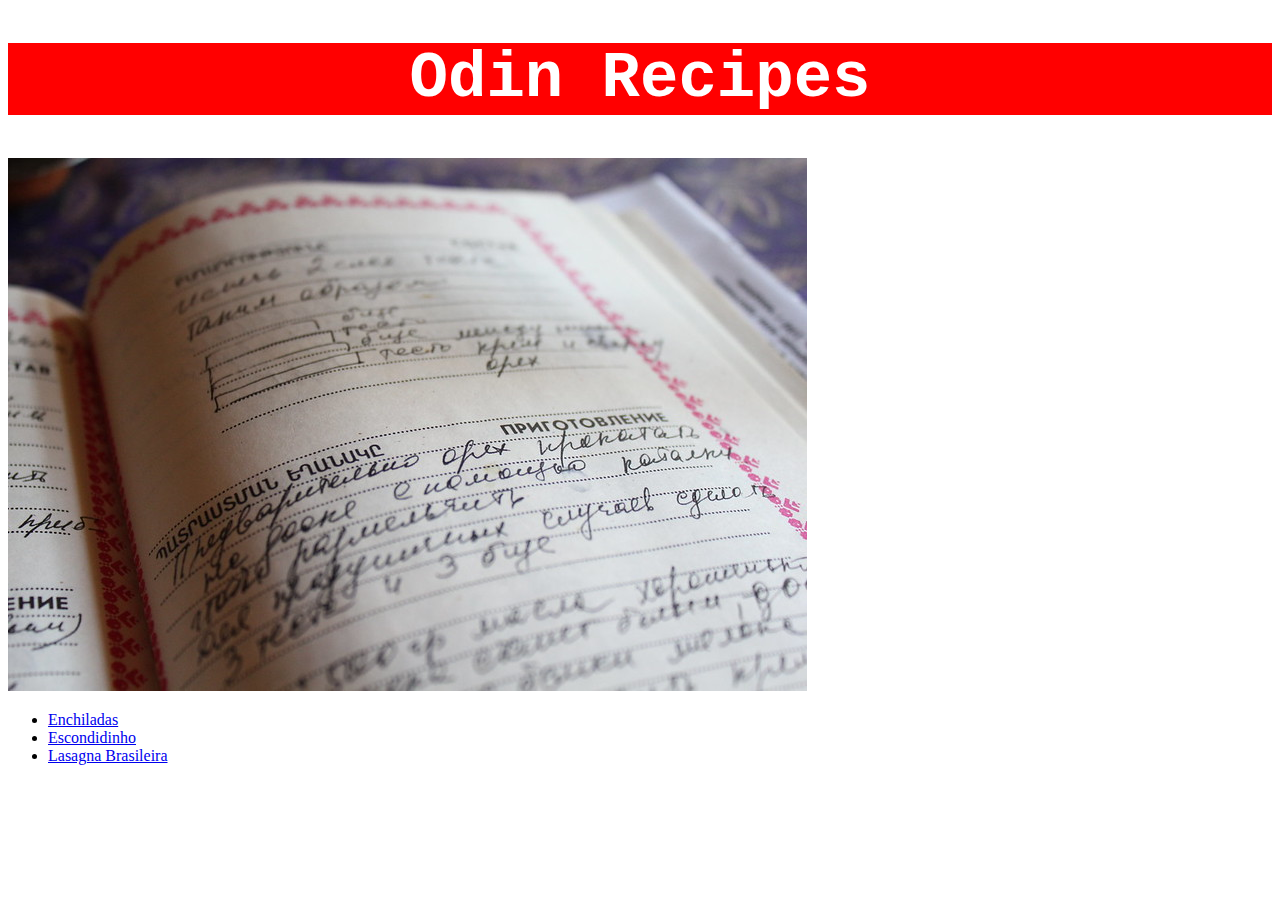
<file: index.html>
<!DOCTYPE html>
<html lang="en">
    <head>
        <meta charset="UTF-8">
        <link rel="stylesheet" href="./styles/style.css">
        <title>Odin Recipes</title>
    </head>
    
    <body>
        <div><h1>Odin Recipes</h1></div>
        <img src="./images/Recipe.jpg" alt="Recipe Book">
        <ul>
        <li><a href="recipes/enchiladas.html">Enchiladas</a></li>
        <li><a href="recipes/escondidinho.html">Escondidinho</a></il>
        <!-- <li><a href="recipes/estrogonofe_de_camarao.html">Estrogonofe de Camarao</a></li> -->
        <li><a href="recipes/lasagna_brasileira.html">Lasagna Brasileira</a></li>
    </ul>
    </body>
</html>
</file>
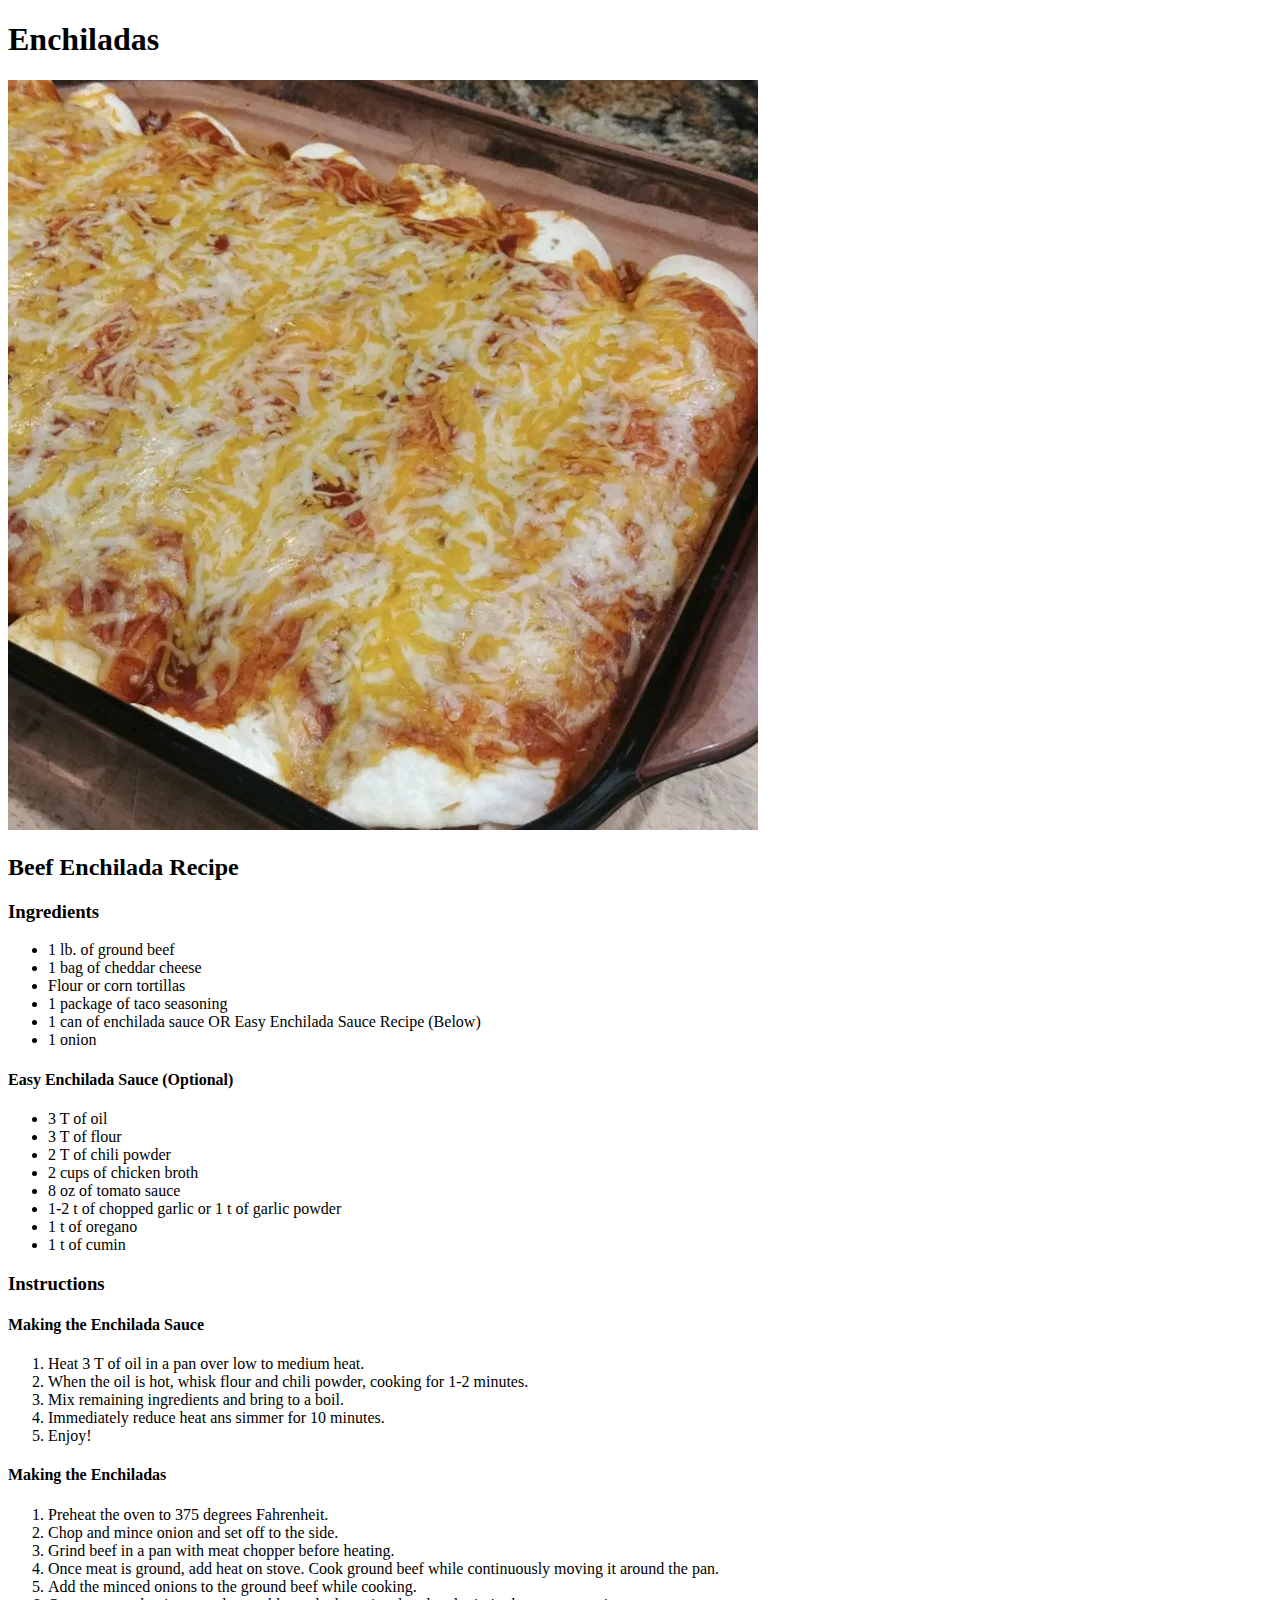
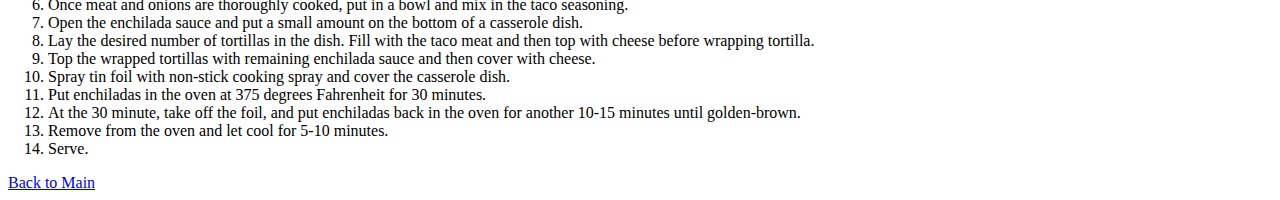
<file: recipes/enchiladas.html>
<!DOCTYPE html>
<html lang="en">
    <head>
        <meta charset="UTF-8">
        <title>Beef Enchilada</title>
    </head>
    <body>
        <h1>Enchiladas</h1>
        <img src="../images/Enchiladas.png" alt="Dish of Delicious Enchiladas">
        <h2>Beef Enchilada Recipe</h2>
        <!-- This is where I am going to give a brief description of the recipe -->
        <p></p>
        <h3>Ingredients</h3>
        <!-- This is where I am going to list the ingredients-->
        <ul>
            <li>1 lb. of ground beef</li>
            <li>1 bag of cheddar cheese</li>
            <li>Flour or corn tortillas</li>
            <li>1 package of taco seasoning</li>
            <li>1 can of enchilada sauce OR Easy Enchilada Sauce Recipe (Below)</li>
            <li>1 onion</li>
        </ul>
        <h4>Easy Enchilada Sauce (Optional)</h4>
        <ul>
            <li>3 T of oil</li>
            <li>3 T of flour</li>
            <li>2 T of chili powder</li>
            <li>2 cups of chicken broth</li>
            <li>8 oz of tomato sauce</li>
            <li>1-2 t of chopped garlic or 1 t of garlic powder</li>
            <li>1 t of oregano</li>
            <li>1 t of cumin</li>
        </ul>
        <h3>Instructions</h3>
        <!-- This is where I am going to go over the steps for the recipe -->
        <h4>Making the Enchilada Sauce</h4>
        <ol>
            <li>Heat 3 T of oil in a pan over low to medium heat.</li>
            <li>When the oil is hot, whisk flour and chili powder, cooking for 1-2 minutes.</li>
            <li>Mix remaining ingredients and bring to a boil.</li>
            <li>Immediately reduce heat ans simmer for 10 minutes.</li>
            <li>Enjoy!</li>
        </ol>
        <h4>Making the Enchiladas</h4>
        <ol>
            <li>Preheat the oven to 375 degrees Fahrenheit.</li>
            <li>Chop and mince onion and set off to the side.</li>
            <li>Grind beef in a pan with meat chopper before heating.</li>
            <li>Once meat is ground, add heat on stove. Cook ground beef while continuously moving it around the pan. </li>
            <li>Add the minced onions to the ground beef while cooking.</li>
            <li>Once meat and onions are thoroughly cooked, put in a bowl and mix in the taco seasoning.</li>
            <li>Open the enchilada sauce and put a small amount on the bottom of a casserole dish.</li>
            <li>Lay the desired number of tortillas in the dish. Fill with the taco meat and then top with cheese before wrapping tortilla.</li>
            <li>Top the wrapped tortillas with remaining enchilada sauce and then cover with cheese.</li>
            <li>Spray tin foil with non-stick cooking spray and cover the casserole dish.</li>
            <li>Put enchiladas in the oven at 375 degrees Fahrenheit for 30 minutes.</li>
            <li>At the 30 minute, take off the foil, and put enchiladas back in the oven for another 10-15 minutes until golden-brown.</li>
            <li>Remove from the oven and let cool for 5-10 minutes.</li>
            <li>Serve.</li>
        </ol>
        <a href="../index.html">Back to Main</a>
    </body>
</html>
</file>
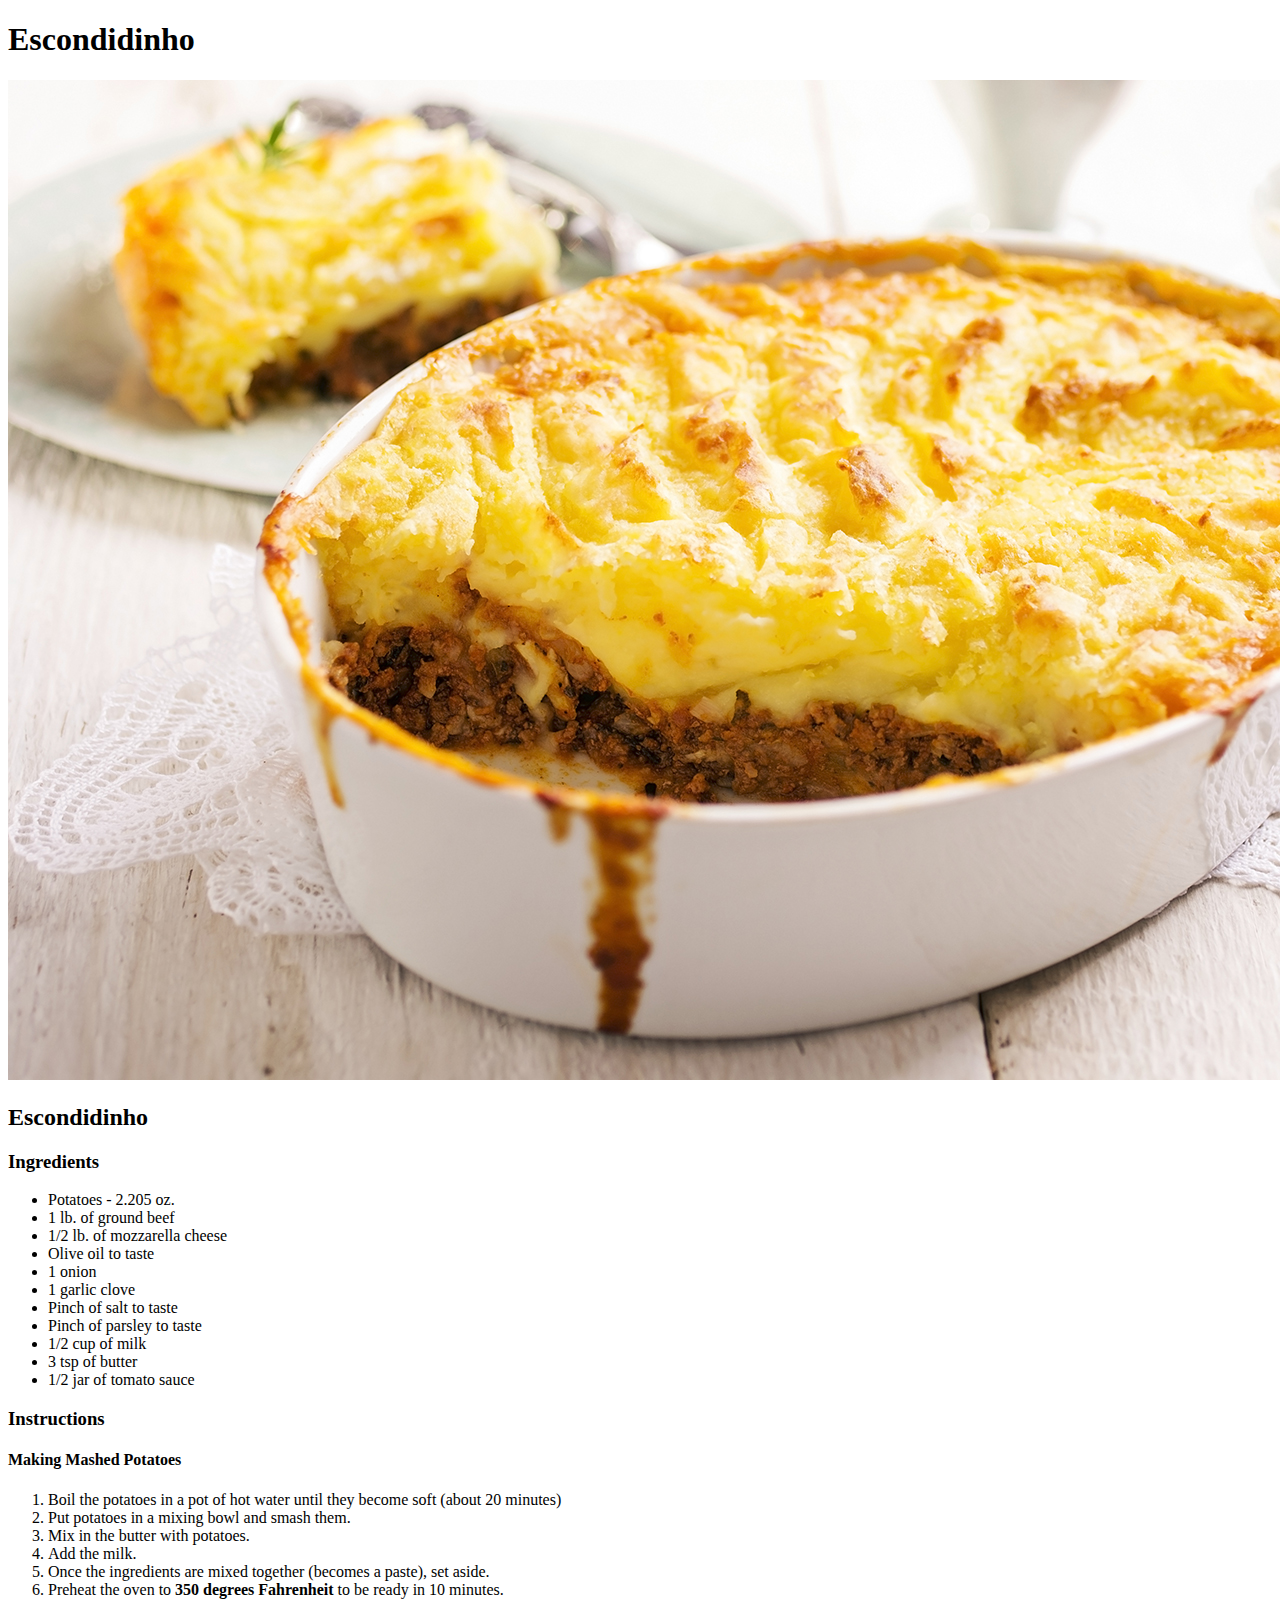
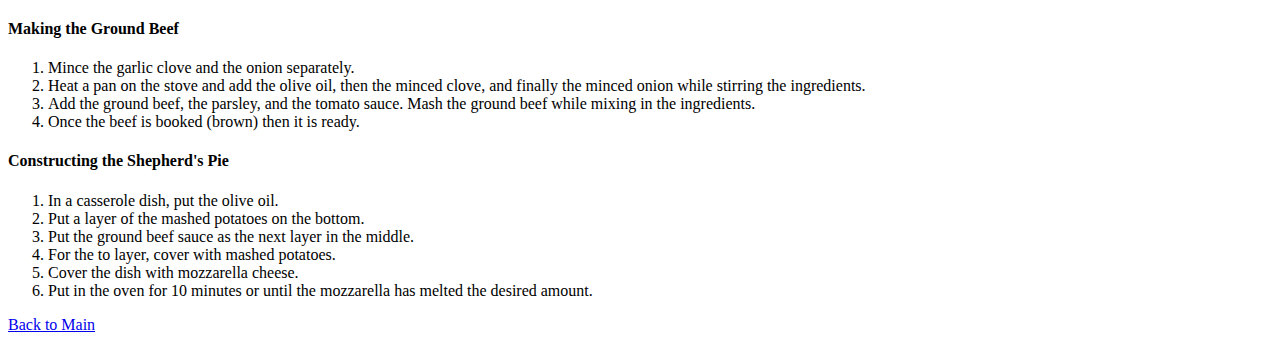
<file: recipes/escondidinho.html>
<!DOCTYPE html>
<html lang="en">
    <head>
        <meta charset="UTF-8">
        <title>Escondidinho Recipe</title>
    </head>
    <body>
        <h1>Escondidinho</h1>
        <img src="../images/Escondidinho.jpeg" alt="Dish of Delicious Escondidinho">
        <h2>Escondidinho</h2>
        <!-- This is where I am going to give a brief description of the recipe -->
        <p></p>
        <h3>Ingredients</h3>
        <!-- This is where I am going to list the ingredients-->
        <ul>
            <li>Potatoes - 2.205 oz.</li>
            <li>1 lb. of ground beef</li>
            <li>1/2 lb. of mozzarella cheese</li>
            <li>Olive oil to taste</li>
            <li>1 onion</li>
            <li>1 garlic clove</li>
            <li>Pinch of salt to taste</li>
            <li>Pinch of parsley to taste</li>
            <li>1/2 cup of milk</li>
            <li>3 tsp of butter</li>
            <li>1/2 jar of tomato sauce</li>
        </ul>
        <h3>Instructions</h3>
        <!-- This is where I am going to go over the steps for the recipe -->
        <h4>Making Mashed Potatoes</h4>
        <ol>
            <li>Boil the potatoes in a pot of hot water until they become soft (about 20 minutes)</li>
            <li>Put potatoes in a mixing bowl and smash them.</li>
            <li>Mix in the butter with potatoes.</li>
            <li>Add the milk.</li>
            <li>Once the ingredients are mixed together (becomes a paste), set aside.</li>
            <li>Preheat the oven to <strong>350 degrees Fahrenheit</strong> to be ready in 10 minutes.</li>
        </ol>
        <h4>Making the Ground Beef</h4>
        <ol>
            <li>Mince the garlic clove and the onion separately.</li>
            <li>Heat a pan on the stove and add the olive oil, then the minced clove, and finally the minced onion while stirring the ingredients.</li>
            <li>Add the ground beef, the parsley, and the tomato sauce. Mash the ground beef while mixing in the ingredients.</li>
            <li>Once the beef is booked (brown) then it is ready.</li>
        </ol>
        <h4>Constructing the Shepherd's Pie</h4>
        <ol>
            <li>In a casserole dish, put the olive oil.</li>
            <li>Put a layer of the mashed potatoes on the bottom.</li>
            <li>Put the ground beef sauce as the next layer in the middle.</li>
            <li>For the to layer, cover with mashed potatoes.</li>
            <li>Cover the dish with mozzarella cheese.</li>
            <li>Put in the oven for 10 minutes or until the mozzarella has melted the desired amount.</li>
        </ol>
        <a href="../index.html">Back to Main</a>
    </body>
</html>
</file>
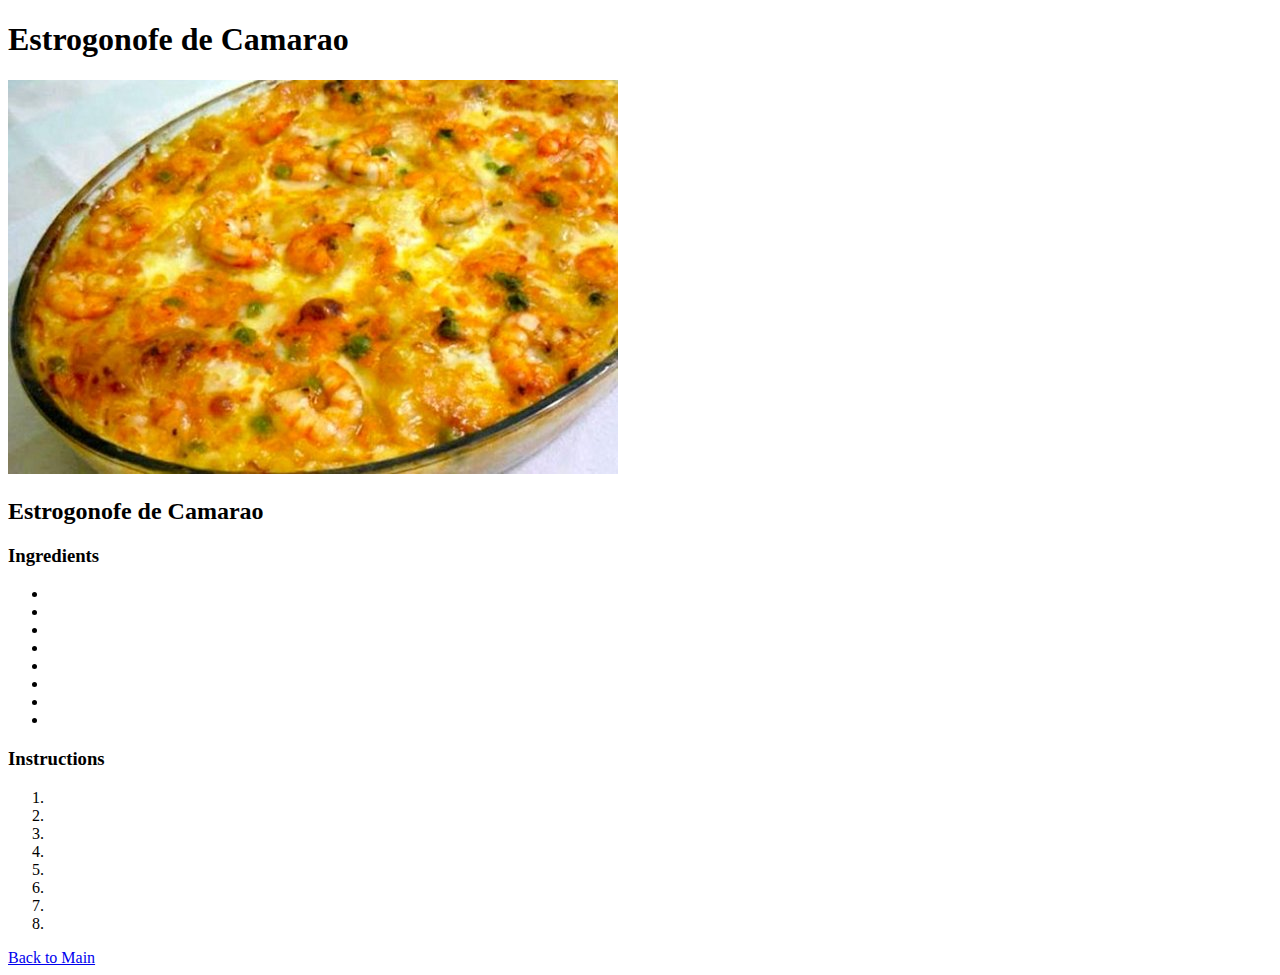
<file: recipes/estrogonofe_de_camarao.html>
<!DOCTYPE html>
<html lang="en">
    <head>
        <meta charset="UTF-8">
        <title>Estrogonofe de Camarao Recipe</title>
    </head>
    <body>
        <h1>Estrogonofe de Camarao</h1>
        <img src="../images/ShrimpStroganoff.jpeg" alt="Dish of Delicious Estrogonofe de Camarao">
        <h2>Estrogonofe de Camarao</h2>
        <!-- This is where I am going to give a brief description of the recipe -->
        <p></p>
        <h3>Ingredients</h3>
        <!-- This is where I am going to list the ingredients-->
        <ul>
            <li></li>
            <li></li>
            <li></li>
            <li></li>
            <li></li>
            <li></li>
            <li></li>
            <li></li>
        </ul>
        <h3>Instructions</h3>
        <!-- This is where I am going to go over the steps for the recipe -->
        <ol>
            <li></li>
            <li></li>
            <li></li>
            <li></li>
            <li></li>
            <li></li>
            <li></li>
            <li></li>
        </ol>
        <a href="../index.html">Back to Main</a>
    </body>
</html>
</file>
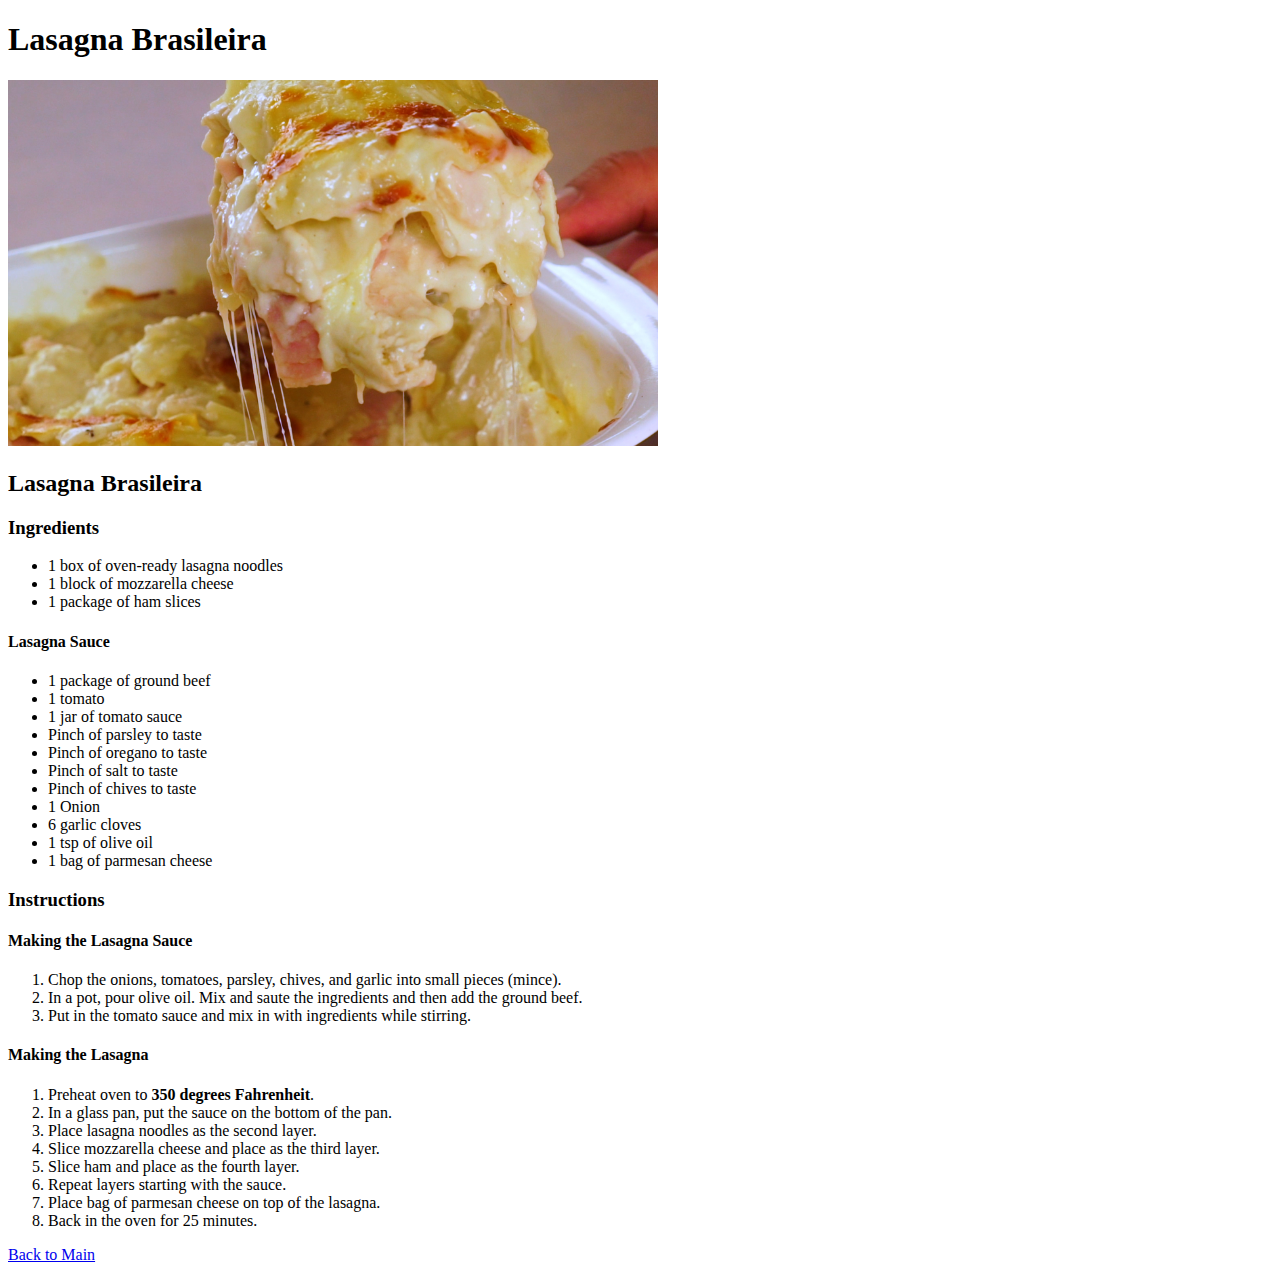
<file: recipes/lasagna_brasileira.html>
<!DOCTYPE html>
<html lang="en">
    <head>
        <meta charset="UTF-8">
        <title>Lasagna Brasileira Recipe</title>
    </head>
    <body>
        <h1>Lasagna Brasileira</h1>
        <img src="../images/LasagnaBrasileira.jpeg" alt="Dish of Delicious Brazilian Lasagna" width="650" height="366">
        <h2>Lasagna Brasileira</h2>
        <!-- This is where I am going to give a brief description of the recipe -->
        <p></p>
        <h3>Ingredients</h3>
        <!-- This is where I am going to list the ingredients-->
        <ul>
            <li>1 box of oven-ready lasagna noodles</li>
            <li>1 block of mozzarella cheese</li>
            <li>1 package of ham slices</li>
        </ul>
        <h4>Lasagna Sauce</h4>
        <ul>
            <li>1 package of ground beef</li>
            <li>1 tomato</li>
            <li>1 jar of tomato sauce</li>
            <li>Pinch of parsley to taste</li>
            <li>Pinch of oregano to taste</li>
            <li>Pinch of salt to taste</li>
            <li>Pinch of chives to taste</li>
            <li>1 Onion</li>
            <li>6 garlic cloves</li>
            <li>1 tsp of olive oil</li>
            <li>1 bag of parmesan cheese</li>
        </ul>
        <h3>Instructions</h3>
        <!-- This is where I am going to go over the steps for the recipe -->
        <h4>Making the Lasagna Sauce</h4>
        <ol>
            <li>Chop the onions, tomatoes, parsley, chives, and garlic into small pieces (mince).</li>
            <li>In a pot, pour olive oil. Mix and saute the ingredients and then add the ground beef.</li>
            <li>Put in the tomato sauce and mix in with ingredients while stirring.</li>
        </ol>
        <h4>Making the Lasagna</h4>
        <ol>
            <li>Preheat oven to <strong>350 degrees Fahrenheit</strong>.</li>
            <li>In a glass pan, put the sauce on the bottom of the pan.</li>
            <li>Place lasagna noodles as the second layer.</li>
            <li>Slice mozzarella cheese and place as the third layer.</li>
            <li>Slice ham and place as the fourth layer.</li>
            <li>Repeat layers starting with the sauce.</li>
            <li>Place bag of parmesan cheese on top of the lasagna.</li>
            <li>Back in the oven for 25 minutes.</li>
        </ol>
        <a href="../index.html">Back to Main</a>
    </body>
</html>
</file>
<file: styles/style.css>
/* styles.css */

div {
    color: white;
    background-color: red;
    font-size: 32px;
    font-family: 'Courier New', Courier, monospace;
    text-align: center;
    font-weight: bold;
}
</file>
